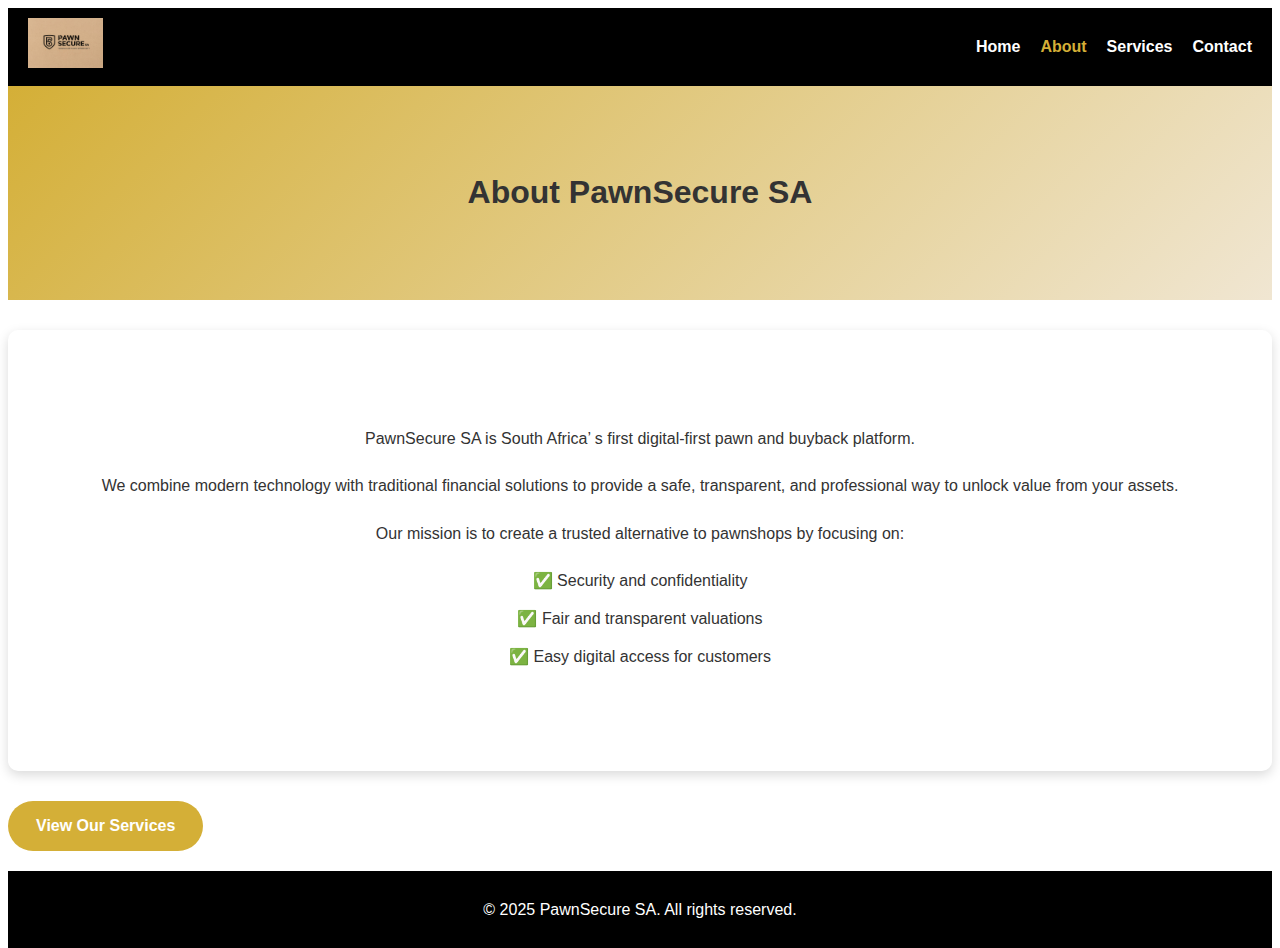
<file: about.html>
<!DOCTYPE html>
 <html lang="en">
 <head>
  <meta charset="UTF-8">
  <meta name="viewport" content="width=device-width, initial-scale=1.0">
  <title>PawnSecure SA – About</title>
  <link rel="stylesheet" href="style.css">
  <link rel="icon" type="image/x-icon" href="images/favicon.ico">
  <link rel=" https://fonts.googleapis.com/css2?family=Poppins:wght@400;600&display=swap" 
  rel="stylesheet">
  <script defer src="script.js"></script>
 </head>
 <body>
  
  <!--header-->

  <header>
    <div class="logo">
      <a href="index.html"><img src="pwanimages/IMG-20250920-WA0003.jpg" alt="PawnSecure SA Logo"></a>
    </div>
    <nav>
      <ul class="nav-links">
        <li><a href="index.html">Home</a></li>
        <li><a href="about.html" class="active">About</a></li>
        <li><a href="services.html">Services</a></li>
        <li><a href="contact.html">Contact</a></li>
      </ul>
      <div class="menu-toggle">&#9776;</div>
    </nav>
  </header>
  <main>
    <section class="page-header">
      <h1>About PawnSecure SA</h1>
    </section>

<!--content on page-->

    <section class="content">
         <div class="card about-card">
            <p>PawnSecure SA is South Africa’ s first digital-first pawn and buyback platform. 
              <p>We combine modern technology with traditional financial solutions to provide a safe, 
             transparent, and professional way to unlock value from your assets.</p>
         <p>Our mission is to create a trusted alternative to pawnshops by focusing on:</p>
      <ul>
        <li>✅ Security and confidentiality</li>
        <li>✅ Fair and transparent valuations</li>
        <li>✅ Easy digital access for customers</li>
      </ul>
    </p>
        </div>

        <!--Button to services page-->
        <a href="services.html" class="btn">View Our Services</a>
    </section>

  </main>
  <footer>
    <p>&copy; 2025 PawnSecure SA. All rights reserved.</p>
  </footer>
 </body>
 </html>
</file>
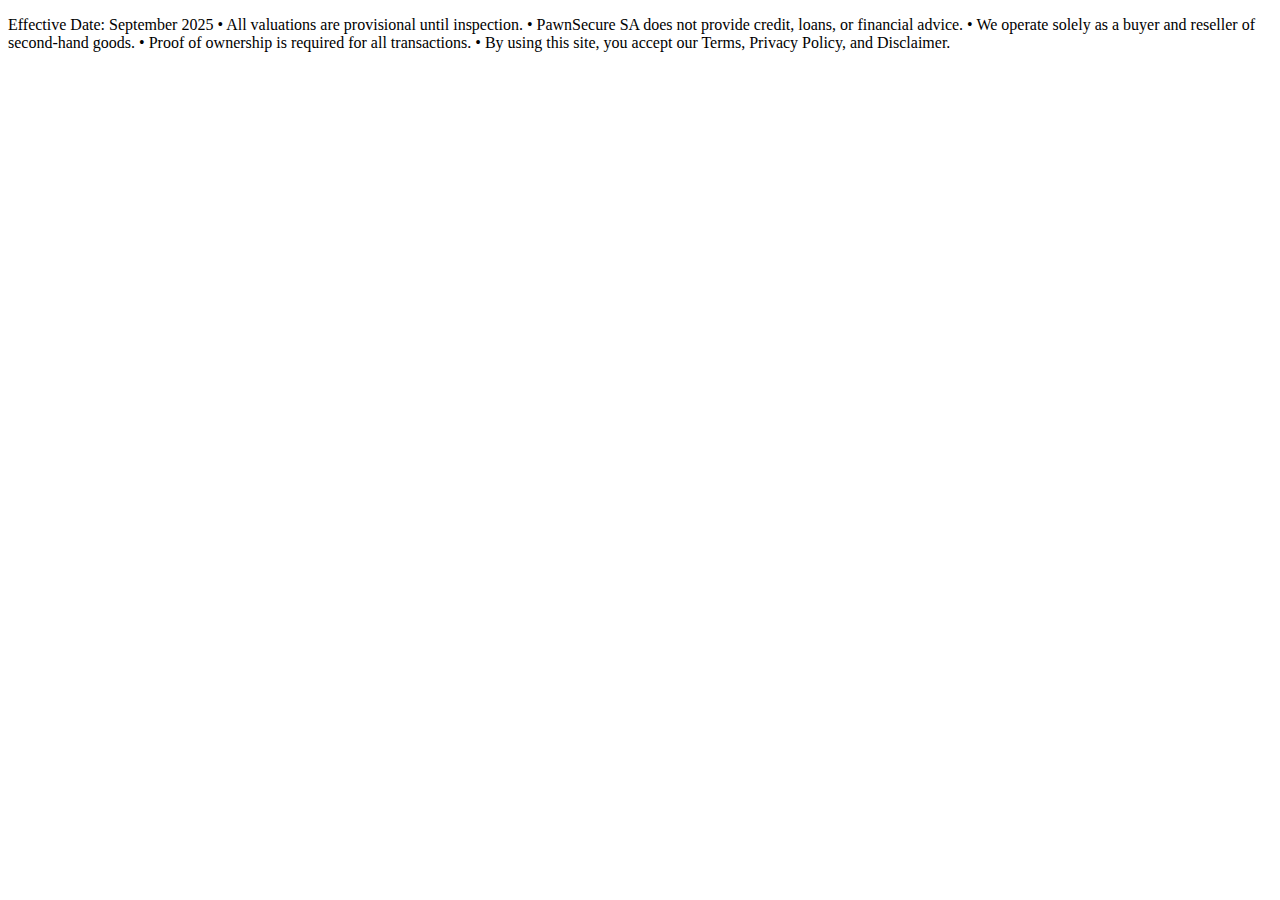
<file: disclaimer.html>
<!DOCTYPE html>
<html lang="en">
    <head>
        <meta name="viewport" content="width=device-width, initial-scale=1.0">
        <title>Terms and Conditions</title>
    </head>

    <body>
        <p>Effective Date: September 2025
            	•   All valuations are provisional until inspection.
                •	PawnSecure SA does not provide credit, loans, or financial advice.
                •	We operate solely as a buyer and reseller of second-hand goods.
                •	Proof of ownership is required for all transactions.
                •	By using this site, you accept our Terms, Privacy Policy, and Disclaimer.
</p>
    </body>

</html>
</file>
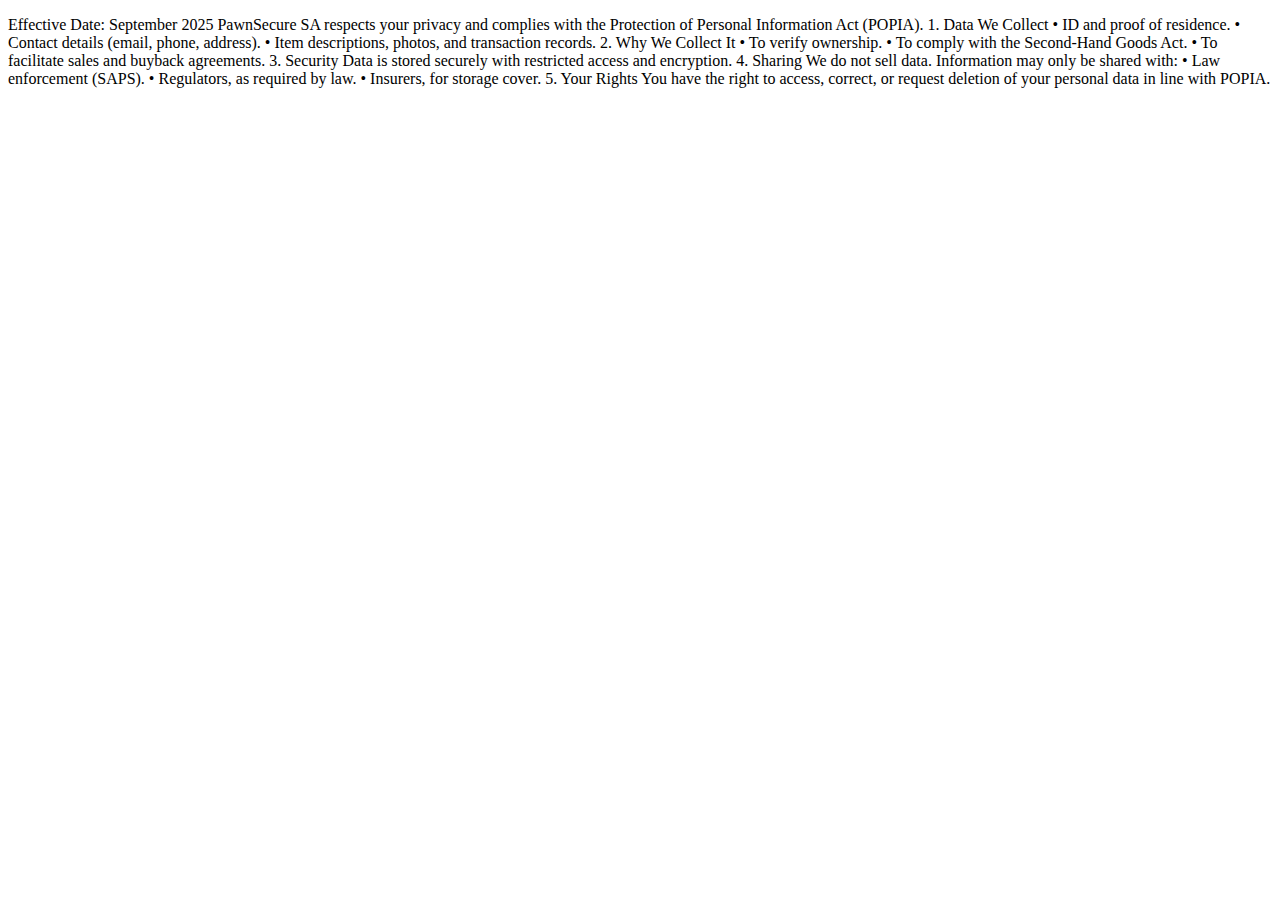
<file: privacy.html>
<!DOCTYPE html>
<html lang="en">
    <head>
        <meta name="viewport" content="width=device-width, initial-scale=1.0">
        <title>Terms and Conditions</title>
    </head>

    <body>
        <p>Effective Date: September 2025
            PawnSecure SA respects your privacy and complies with the Protection of Personal Information Act (POPIA).
            1. Data We Collect
            •	ID and proof of residence.
            •	Contact details (email, phone, address).
            •	Item descriptions, photos, and transaction records.
            2. Why We Collect It
            •	To verify ownership.
            •	To comply with the Second-Hand Goods Act.
            •	To facilitate sales and buyback agreements.
            3. Security
            Data is stored securely with restricted access and encryption.
            4. Sharing
            We do not sell data. Information may only be shared with:
            •	Law enforcement (SAPS).
            •	Regulators, as required by law.
            •	Insurers, for storage cover.
            5. Your Rights
            You have the right to access, correct, or request deletion of your personal data in line with POPIA.
</p>
    </body>

</html>
</file>
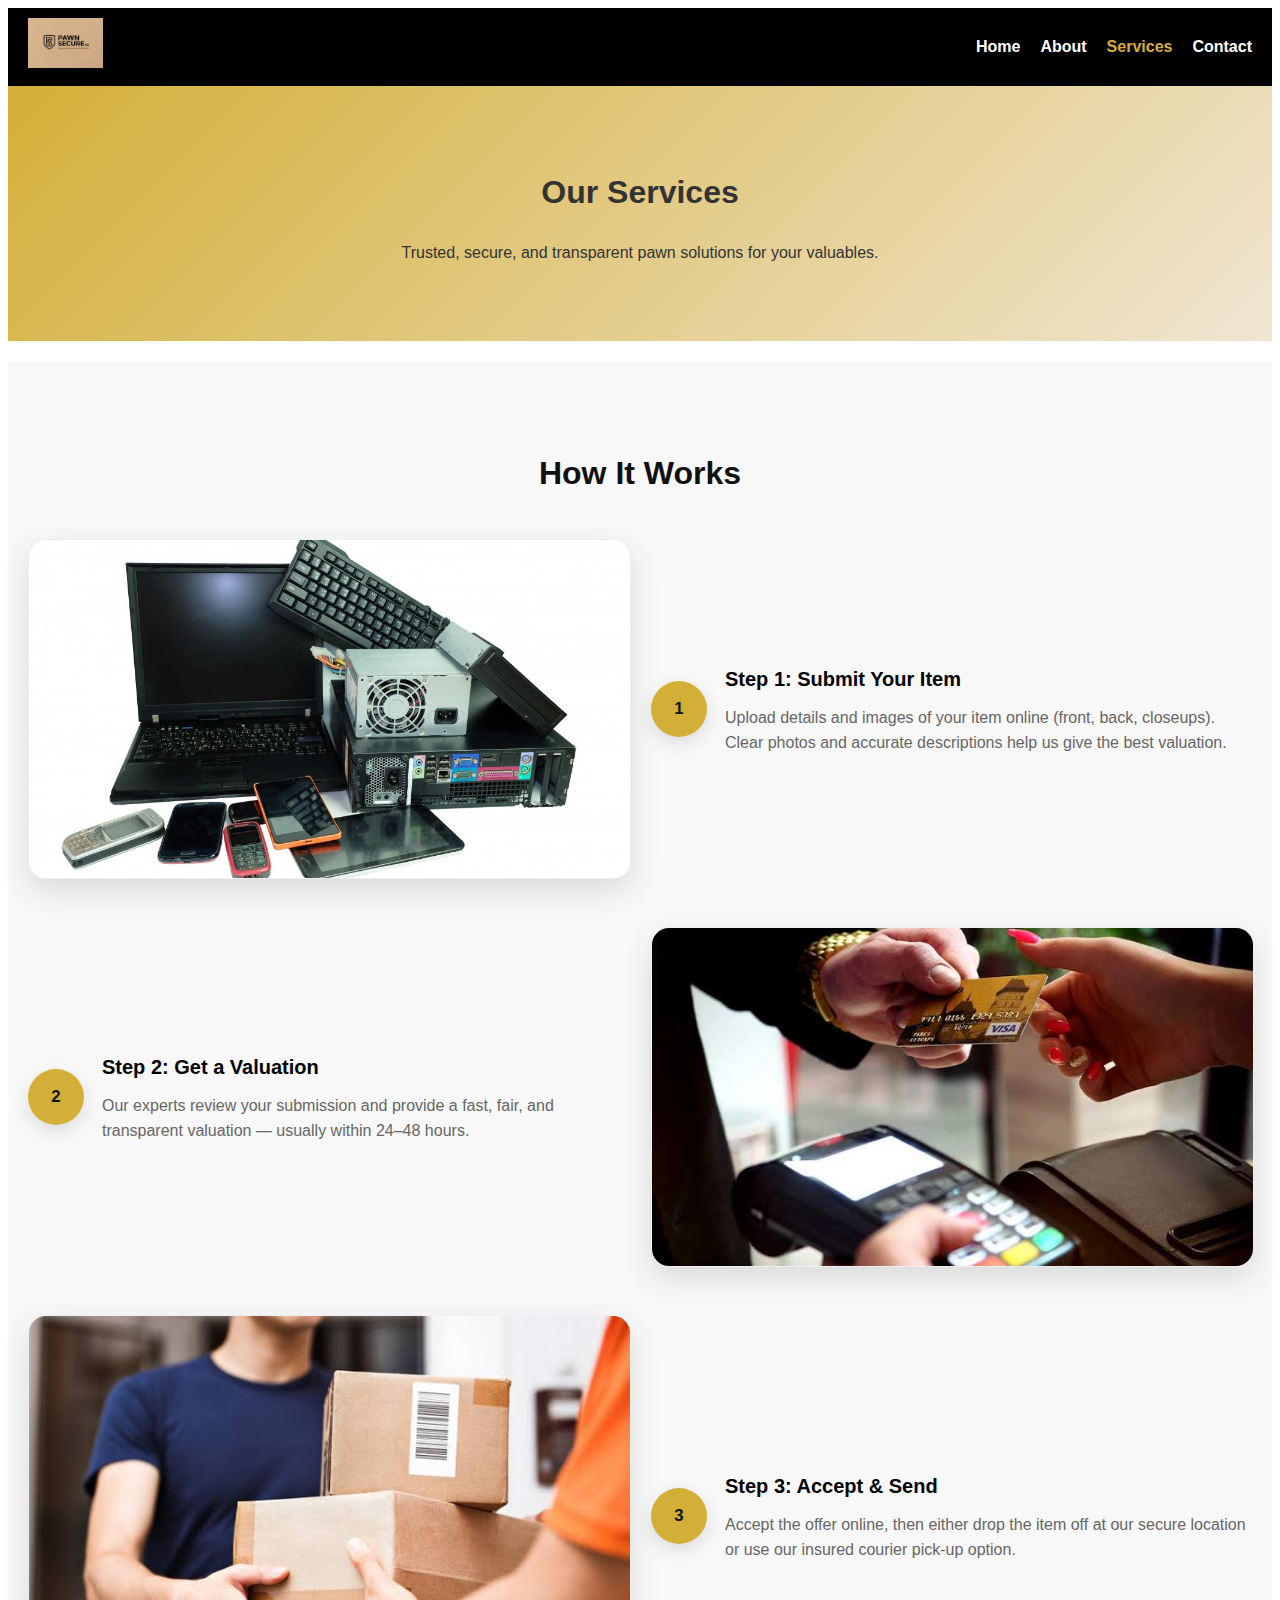
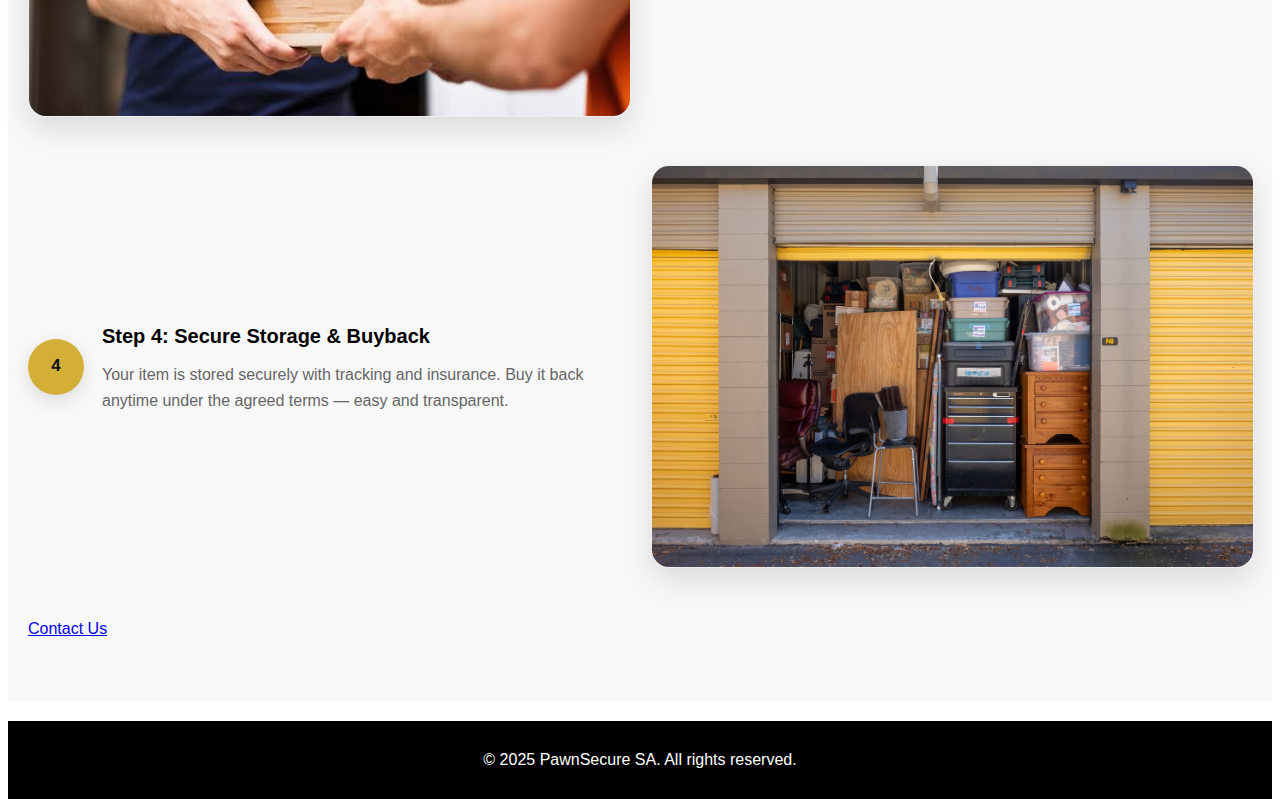
<file: services.html>
<!DOCTYPE html>
 <html lang="en">
 <head>
  <meta charset="UTF-8">
  <meta name="viewport" content="width=device-width, initial-scale=1.0">
  <title>PawnSecure SA – Services</title>
  <link rel="stylesheet" href="style.css">
  <link rel="icon" type="image/x-icon" href="pwanimages/favicon.ico">
  <link rel=" https://fonts.googleapis.com/css2?family=Poppins:wght@400;600&display=swap" 
  rel="stylesheet">
  <script defer src="script.js"></script>
 </head>
 <body>
  <!-- HEADER -->
  <header>
    <div class="logo">
      <a href="index.html"><img src="pwanimages/IMG-20250920-WA0003.jpg" alt="PawnSecure SA Logo"></a>
    </div>
    <nav>
      <ul class="nav-links">
        <li><a href="index.html">Home</a></li>
        <li><a href="about.html">About</a></li>
        <li><a href="services.html" class="active">Services</a></li>
        <li><a href="contact.html">Contact</a></li>
      </ul>
      <div class="menu-toggle">&#9776;</div>
    </nav>
  </header>
  <main>
  <!-- PAGE HEADER -->
  <section class="page-header">
    <h1>Our Services</h1>
    <p>Trusted, secure, and transparent pawn solutions for your valuables.</p>
  </section>
  <main>
    <!-- SERVICE CONTENT -->
    <!--<section class="services-intro">
      <h2>What We Offer</h2>
      <p>We provide short
term secured loans against luxury items such as watches, jewelry, electronics, and more. Every item is stored securely and insured for your peace of min
 </p>-->
    </section>
    <!-- HOW IT WORKS SECTION (4 steps) -->
    <section id="how-it-works" class="how-steps">
      <h2 class="how-title">How It Works</h2>
      <!-- Step 1 -->
      <div class="how-step">
        <div class="how-step-img">
          <img src="pwanimages/electronics-are-always-a-risk-at-pawn-shops-1586197843.jpg" alt="Submit your item online"
               onerror="this.onerror=null;this.src='https://via.placeholder.com/900x600?text=Step+1+Image'">
        </div>
        <div class="how-step-body">
          <div class="step-number">1</div>
          <div class="how-step-text">
            <h3>Step 1: Submit Your Item</h3>
            <p>Upload details and images of your item online (front, back, closeups). 
              Clear photos and accurate descriptions help us give the best valuation.</p>
          </div>
        </div>
      </div>
      <!-- Step 2 -->
      <div class="how-step">
        <div class="how-step-img">
          <img src="pwanimages/images - 2025-09-21T214540.333.jpeg" alt="Receive expert valuation"
               onerror="this.onerror=null;this.src='https://via.placeholder.com/900x600?text=Step+2+Image'">
        </div>
        <div class="how-step-body">
          <div class="step-number">2</div>
          <div class="how-step-text">
            <h3>Step 2: Get a Valuation</h3>
            <p>Our experts review your submission and provide a fast, fair, and transparent valuation — usually within 24–48 hours.</p>
          </div>
        </div>
      </div>
      <!-- Step 3 -->
      <div class="how-step">
        <div class="how-step-img">
          <img src="pwanimages/images - 2025-09-21T215007.267.jpeg" alt="Accept offer and send item"
               onerror="this.onerror=null;this.src='https://via.placeholder.com/900x600?text=Step+3+Image'">
        </div>
        <div class="how-step-body">
          <div class="step-number">3</div>
          <div class="how-step-text">
            <h3>Step 3: Accept & Send</h3>
            <p>Accept the offer online, then either drop the item off at our secure location or use our insured courier pick-up option.</p>
          </div>
        </div>
      </div>
      <!-- Step 4 -->
      <div class="how-step">
        <div class="how-step-img">
          <img src="pwanimages/SCS-Organize_Storage_Unit_1400pxW.jpeg" alt="Secure storage and buyback"
               onerror="this.onerror=null;this.src='https://via.placeholder.com/900x600?text=Step+4+Image'">
        </div>
        <div class="how-step-body">
          <div class="step-number">4</div>
          <div class="how-step-text">
            <h3>Step 4: Secure Storage & Buyback</h3>
            <p>Your item is stored securely with tracking and insurance. Buy it back anytime under the agreed terms — easy and transparent.</p>
          </div>
        </div>
      </div>
                  <!--Button to contact page-->
        <a href="contact.html" class="btns">Contact Us</a>
    </section>

  </main>
  <!-- FOOTER -->
  <footer>
    <p>&copy; 2025 PawnSecure SA. All rights reserved.</p>
  </footer>
 </body>
 </html>
</file>
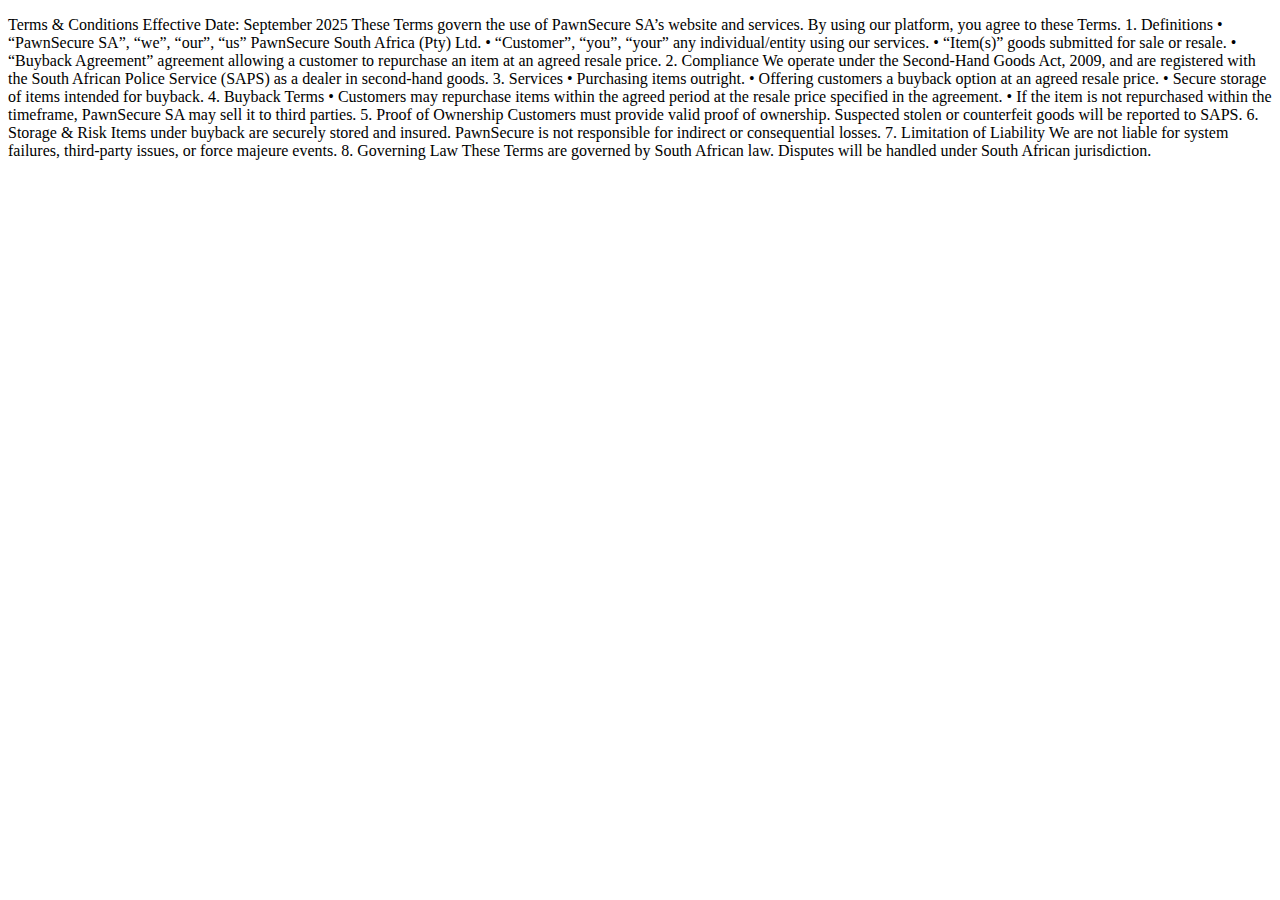
<file: terms.html>
<!DOCTYPE html>
<html lang="en">
    <head>
        <meta name="viewport" content="width=device-width, initial-scale=1.0">
        <title>Terms and Conditions</title>
    </head>

    <body>
        <p>Terms & Conditions Effective Date:  September 2025
            These Terms govern the use of PawnSecure SA’s website and services.
            By using our platform, you agree to these Terms.
            1. Definitions
            •	“PawnSecure SA”, “we”, “our”, “us”  PawnSecure South Africa (Pty) Ltd.
            •	“Customer”, “you”, “your” any individual/entity using our services.
            •	“Item(s)”  goods submitted for sale or resale.
            •	“Buyback Agreement” agreement allowing a customer to repurchase an item at an agreed resale price.
            2. Compliance
            We operate under the Second-Hand Goods Act, 2009,
            and are registered with the South African Police Service (SAPS) as a dealer in second-hand goods.
            3. Services
            •	Purchasing items outright.
            •	Offering customers a buyback option at an agreed resale price.
            •	Secure storage of items intended for buyback.
            4. Buyback Terms
            •	Customers may repurchase items within the agreed period at the resale price specified in the agreement.
            •	If the item is not repurchased within the timeframe, PawnSecure SA may sell it to third parties.
            5. Proof of Ownership 
            Customers must provide valid proof of ownership. Suspected stolen or counterfeit goods will be reported to SAPS.
            6. Storage & Risk
            Items under buyback are securely stored and insured. PawnSecure is not responsible for indirect or consequential losses.
            7. Limitation of Liability
            We are not liable for system failures, third-party issues, or force majeure events.
            8. Governing Law
            These Terms are governed by South African law. Disputes will be handled under South African jurisdiction.
</p>
    </body>

</html>
</file>
<file: style.css>
/* Global layout */
html, body {
  height: 100%;
}
body {
  display: flex;
  flex-direction: column;
  min-height: 100vh;
  font-family: 'Poppins',sans-serif;
  line-height: 1.6;
  background: #fff;
  color: #333;
}
 /* main  */
main {
  flex: 1;
}
 /* Navigation bar */
header {
  display: flex;
  justify-content: space-between;
  align-items: center;
  background: black;
  padding: 10px 20px;
}
header .logo img {
  height: 50px;
}
.nav-links {
  list-style: none;
  display: flex;
}
.nav-links li {
  margin-left: 20px;
}
.nav-links a {
  color: white;
  text-decoration: none;
  font-weight: bold;
  transition: color 0.3s;
}
.nav-links a:hover,
.nav-links a.active {
  color: #d4af37; /* gold */
}
.menu-toggle {
  display: none;
  font-size: 28px;
  color: white;
  cursor: pointer;
 }
 /* Hero section */
 .hero {
  text-align: center;
  padding: 20px 20px;
  background: linear-gradient(135deg, #d4af37, #f0e6d2);
  color: black;
  border-bottom: 3px solid #000;
 }
 .hero h1 {
  font-size: 2.5rem;
  margin-bottom: 10px;
 }
 .hero p {
  font-size: 1.2rem;
  margin-bottom: 20px;
 }
 .hero .btn {
  display: inline-block;
  padding: 12px 25px;
  background: black;
  color: #d4af37;
  text-decoration: none;
  border-radius: 5px;
  font-weight: bold;
  transition: all 0.3s;
 }
 .hero .btn:hover {
  background: #333;
  color: #fff;
 }
 /* Highlights */
 /*.highlights {
  display: flex;
  justify-content: space-around;
  flex-wrap: wrap;
  padding: 60px 20px;
  background: #f8f8f8;
 }
  /*home page */
 .highlights {
  background: url(pwanimages/images\ -\ 2025-09-22T001342.471.jpeg) no-repeat center center;
  background-size: cover;
  padding: 80px 20px;
  display: flex;
  justify-content: space-around;
  flex-wrap: wrap;
}
 .highlights .card {
  flex: 1 1 250px;
  margin: 15px;
  padding: 25px;
  border-radius: 10px;
  background: rgba(255,255,255,0.9);
  box-shadow: 0 4px 12px rgba(0,0,0,0.15);
  text-align: center;
  transition: transform 0.3s, box-shadow 0.3s;
 }
 .highlights .card:hover {
  transform: translateY(-5px);
  box-shadow: 0 8px 20px rgba(0,0,0,0.25);
 }
 .highlights .card h3 {
  margin-bottom: 15px;
 }
.about-page .about-card {
  background: rgba(255,255,255,0.9);
  padding: 60px;
  border-radius: 15px;
  max-width: 900px;
  box-shadow: 0 8px 24px rgba(0,0,0,0.15);
  text-align: center;
}
 /* Page header */
 .page-header {
  /*background: #f4f4f4;*/
  background: linear-gradient( 135deg, #d4af37,#f0e6d2);
  padding: 60px 20px;
  text-align: center;
  margin-bottom: 20px;
 }
/* Content */
 /*.content {
    display: flex;
    flex-direction: column;
    align-items: center;
    gap: 40px;
    padding: 40px 20px;
    max-width: 900px;
    margin: 0 auto;
 } */
.about-page .content {
  background: url(pwanimages/South-Africa-currency-1024x682.jpeg) no-repeat center center;
  background-size: cover;
  padding: 80px 20px;
  display: flex;
  justify-content: center;
  flex-direction: column;
  align-items: center;
}
.about-page .about-card {
  background: rgba(255,255,255,0.9);
  padding: 60px;
  border-radius: 15px;
  max-width: 900px;
  box-shadow: 0 8px 24px rgba(0,0,0,0.15);
  text-align: center;
}
 .content ul, .content ol {
  margin-left: 20px;
  margin-bottom: 20px;
 }
 .content h2 {
  margin-bottom: 10px;
 }

.content ol {
    margin: 0;
    padding-left: 30px;
 }
 .content li {
    margin-bottom: 10px;
 }

 /* Contact Form */
.contact-page .content {
  background: url(pwanimages/top-view-workspace-with-copy-space_23-2148236864.jpg) no-repeat center center;
  background-size: cover;
  padding: 80px 20px;
  display: flex;
  justify-content: center;
  flex-direction: column;
  align-items: center;
}
 .contact-form {
    display: flex;
    flex-direction: column;
    max-width: 400px;
    margin-bottom: 20px;
 }
 .contact-form label {
  margin: 5px 0 2px;
  font-weight: bold;
 }
 .contact-form input,
 .contact-form textarea {
  padding: 10px;
  margin-bottom: 15px;
  border: 1px solid #ccc;
  border-radius: 5px;
 }
 .contact-form .btn {
  background: #d4af37;
  color: black;
  border: none;
  padding: 12px;
  border-radius: 5px;
  font-weight: bold;
  cursor: pointer;
  transition: background 0.3s, color 0.3s;
 }
 .contact-form .btn:hover {
  background: black;
  color: white;
 }
 /* Social icons */
 .social-links {
  margin-top: 20px;
 }
 .social-links i {
  font-size: 28px;
  color: #d4af37;
  margin-right: 15px;
  transition: color 0.3s;
  cursor: default;
 }
 .social-links i:hover {
  color: black;
 }
/* Footer */
 footer {
  background: black;
  color: white;
  text-align: center;
  padding: 10px 10px;
  margin-top: 20px;
 }
 /* Responsive */
 @media (max-width: 768px) {
    .nav-links {
    display: none;
    flex-direction: column;
    background: black;
    position: absolute;
    top: 70px;
    right: 20px;
    padding: 10px;
 }
 .nav-links.show {
    display: flex;
 }
  .highlights {
    flex-direction: column;
    align-items: center;
  }
  .card {
    margin: 15px 0;
  }

  .nav-links li {
    margin: 10px 0;
  }
  .menu-toggle {
    display: block;
  }
}

/*about page card */
.about-card {
    padding: 80px 60px;
    margin: 30px auto;
    border-radius: 10px;
    background: white;
    box-shadow: 0 4px 12px rgba(0,0,0,0.15);
    transition: transform 0.3s, box-shadow 0.3s;
    max-width: 1200px;
    text-align: center;
}

.about-card:hover {
    transform: translateY(-5px);
    box-shadow: 0 8px 20px rgba(0,0,0,0.25);
}

.about-card p,.about-card ul {
    margin-bottom: 22px;
}
.about-card ul {
    list-style: none;
    padding: 0;
    margin: 0;
}
.about-card ul li {
    display: flex;
    align-items: center;
    justify-content: center;
    gap: 10px;
    margin-bottom: 12px;
}

.about-card ul li::before {
    content:✅ ;
    flex: 0 0 25px;
    text-align: center;
}

/*services page card */
.services-card {
    padding: 60px 50px;
    margin: 50px auto;
    border-radius: 10px;
    background: white;
    box-shadow: 0 4px 12px rgba(0,0,0,0.15);
    transition: transform 0.3s, box-shadow 0.3s;
    max-width: 950px;
    text-align: center;
}

.services-card:hover {
    transform: translateY(-5px);
    box-shadow: 0 8px 20px rgba(0,0,0,0.25);
}

.services-card ol li {
    display: flex;
    align-items: flex-start;
    justify-content: center;
    gap: 12px;
    margin-bottom: 25px;
}

.services-card ol li::before {
    content: counter(step);
    counter-increment: step;
    flex: 0 0 30px;
    text-align: center;
    font-weight: bold;
    color: #d4af37;
}

.services-card ol {
    counter-reset: step;
}

.services-card .step-title {
    font-weight: bold;
    display: inline-block;
    min-width: 200px;
}
 /* ========== How It Works (4-step) ========== */
 :root {
  --gold: #d4af37;
  --muted: #666;
  --card-bg: #ffffff;
 }
 .how-steps {
  padding: 60px 20px;
  background: #f8f8f8;
 }
 .how-title {
  text-align: center;
  font-size: 2rem;
  margin-bottom: 40px;
  color: #111;
 }
 /* each step */
 .how-step {
  display: grid;
  grid-template-columns: 1fr;
  grid-template-areas:
    "img"
    "body";
  gap: 22px;
  align-items: center;
  margin-bottom: 48px;
 }
 /* image area */
 .how-step-img {
  grid-area: img;
 }
 .how-step-img img {
  width: 100%;
  height: auto;
  max-width: 900px;
  display: block;
  margin: 0 auto;
  border-radius: 18px;              /* rounded corners */
  box-shadow: 0 12px 30px rgba(0,0,0,0.12);
  object-fit: cover;
  border: 1px solid rgba(0,0,0,0.04); /* subtle edge */
 }
 /* body area: number + text */
 .how-step-body {
  grid-area: body;
  display: flex;
  gap: 18px;
  align-items: flex-start;
  justify-content: flex-start;
  text-align: left;
 }
 /* gold circular step number */
 .step-number {
  flex: 0 0 56px;
  width: 56px;
  height: 56px;
  border-radius: 50%;
  background: var(--gold);
  color: #111;
  display: flex;
  align-items: center;
  justify-content: center;
  font-weight: 800;
  font-size: 1.05rem;
  box-shadow: 0 6px 18px rgba(0,0,0,0.12);
 }
 /* text */
 .how-step-text h3 {
  margin: 0 0 10px 0;
  font-size: 1.25rem;
  color: #000;
 }
 .how-step-text p {
  margin: 0;
  color: var(--muted);
  line-height: 1.6;
  max-width: 720px;
 }
 /* Desktop: side-by-side and alternate image position for variety */
 @media (min-width: 900px) {
  .how-step {
    grid-template-columns: 1fr 1fr;
    grid-template-areas: "img body";
  }
  /* for every even .how-step (2nd, 4th, ...) swap areas */
  .how-step:nth-of-type(even) {
    grid-template-areas: "body img";
  }
  /* center the step-number vertically on larger screens */
  .how-step-body { align-items: center; }
 }
/* Mobile tweaks */
 @media (max-width: 899px) {
 .how-step-body {
 align-items: center;
 }
 .step-number {
 width: 48px;
 height: 48px;
 font-size: 1rem;
 }}

 .btn {
    display: inline-block;
    padding: 12px 28px;
    background: #d4af37;
    color: #fff;
    text-decoration: none;
    border-radius: 30px;
    font-weight: 600;
    transition: background 0.3s ease, transform 0.2s ease;
 }

 .btn:hover {
    background: #b8962f;
    transform: translateY(-2px);
 }
</file>
